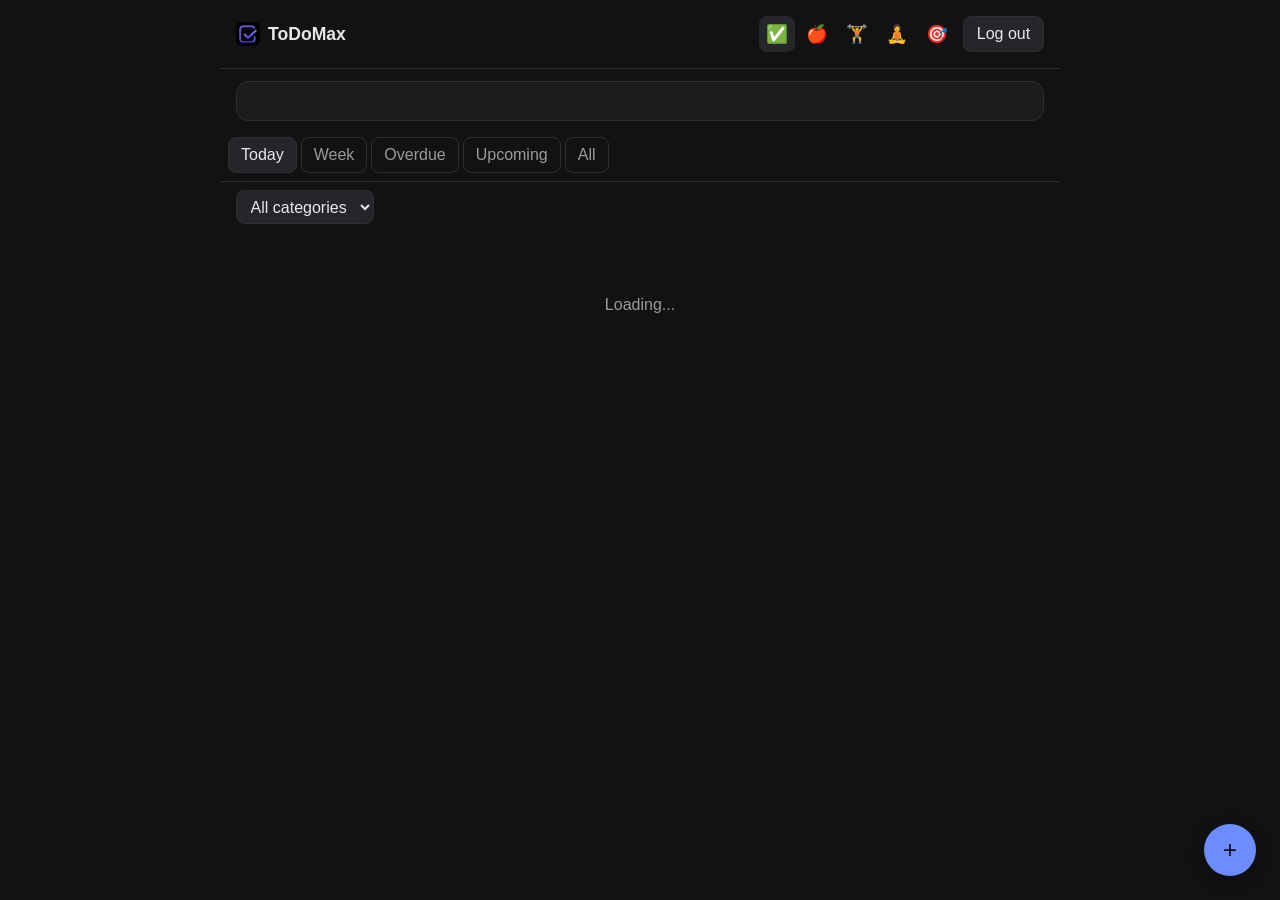
<file: frontend/index.html>
<!doctype html>
<html lang="en">
<head>
  <meta charset="utf-8" />
  <meta name="viewport" content="width=device-width, initial-scale=1, viewport-fit=cover" />
  <meta name="theme-color" content="#121212" />
  <title>ToDoMax</title>
  <link rel="manifest" href="manifest.json" />
  <link rel="icon" href="icon.png" type="image/png" />
  <link rel="apple-touch-icon" href="icon.png" />
  <link rel="stylesheet" href="css/style.css" />
</head>
<body>
  <div class="app">
    <header>
      <div class="brand">
        <img src="icon.png" alt="" class="brand-mark" />
        <h1>ToDoMax</h1>
      </div>
      <div class="header-right">
        <nav class="header-nav">
          <a href="index.html" class="icon-link active" aria-label="Tasks">&#9989;</a>
          <a href="nutrition.html" class="icon-link" aria-label="Nutrition">&#127822;</a>
          <a href="training.html" class="icon-link" aria-label="Training">&#127947;</a>
          <a href="wellness.html" class="icon-link" aria-label="Wellness">&#129496;</a>
          <a href="goals.html" class="icon-link" aria-label="Goals">&#127919;</a>
        </nav>
        <button id="logout">Log out</button>
      </div>
    </header>
    <section class="hero">
      <div class="hero-date" id="hero-date"></div>
      <div class="hero-stats" id="hero-stats"></div>
    </section>
    <section id="dashboard-today" class="dashboard-row"></section>
    <div id="weekly-review" class="week-summary hidden"></div>
    <nav class="tabs" id="view-tabs">
      <button data-view="today" class="active">Today</button>
      <button data-view="week">Week</button>
      <button data-view="overdue">Overdue</button>
      <button data-view="upcoming">Upcoming</button>
      <button data-view="all">All</button>
    </nav>
    <div class="category-filter">
      <select id="category-select">
        <option value="">All categories</option>
      </select>
    </div>
    <div id="week-summary" class="week-summary hidden"></div>
    <div id="week-days" class="week-days hidden"></div>
    <main>
      <p id="empty-state" class="empty-state">Loading...</p>
      <ul id="task-list" class="task-list"></ul>
    </main>
    <button id="new-task" class="fab">+</button>
  </div>

  <div id="modal-backdrop" class="modal-backdrop hidden">
    <form id="task-form" class="modal">
      <h2 id="modal-title">New task</h2>
      <div id="habit-presets" class="habit-presets"></div>
      <label>Title
        <input name="title" required maxlength="200" />
      </label>
      <label>Notes
        <textarea name="notes" rows="2"></textarea>
      </label>
      <div class="row">
        <label>Category
          <select id="category-input">
            <option value="">No category</option>
            <option>Health</option>
            <option>Study</option>
            <option>Fitness</option>
            <option>Personal</option>
            <option>Work</option>
            <option value="__other">Other...</option>
          </select>
        </label>
        <input name="category_other" id="category-other" class="hidden" placeholder="Category name" aria-label="Category name" maxlength="40" />
      </div>
      <div class="row">
        <label>Due date
          <input name="due_date" type="date" />
        </label>
        <label>Due time
          <input name="due_time" type="time" />
        </label>
      </div>
      <label>Repeat
        <select name="recurrence_type" id="recurrence-type">
          <option value="none">Never</option>
          <option value="daily">Every day</option>
          <option value="weekly">Specific days</option>
        </select>
      </label>
      <div id="recurrence-days" class="weekday-picker hidden">
        <button type="button" data-day="1">Mon</button>
        <button type="button" data-day="2">Tue</button>
        <button type="button" data-day="3">Wed</button>
        <button type="button" data-day="4">Thu</button>
        <button type="button" data-day="5">Fri</button>
        <button type="button" data-day="6">Sat</button>
        <button type="button" data-day="7">Sun</button>
        <button type="button" id="preset-weekdays" class="preset">Weekdays</button>
      </div>
      <div class="row">
        <label>Remind me
          <select id="reminder-preset">
            <option value="">No reminder</option>
            <option value="10">10 minutes before</option>
            <option value="30">30 minutes before</option>
            <option value="60">1 hour before</option>
            <option value="1440">1 day before</option>
            <option value="custom">Custom...</option>
          </select>
        </label>
        <input type="number" id="reminder-custom" class="hidden" min="1" placeholder="Minutes before" />
      </div>
      <div class="actions">
        <button type="button" id="delete-task" class="hidden">Delete</button>
        <span style="flex:1"></span>
        <button type="button" id="cancel-modal">Cancel</button>
        <button type="submit">Save</button>
      </div>
    </form>
  </div>

  <script type="module">
    import { supabase } from "./js/supabase-client.js";
    import { requireSession } from "./js/auth-guard.js";

    await requireSession();

    document.getElementById("logout").addEventListener("click", async () => {
      await supabase.auth.signOut();
      window.location.replace("login.html");
    });
  </script>
  <script type="module" src="js/app.js"></script>
  <script type="module" src="js/dashboard.js"></script>
</body>
</html>
</file>
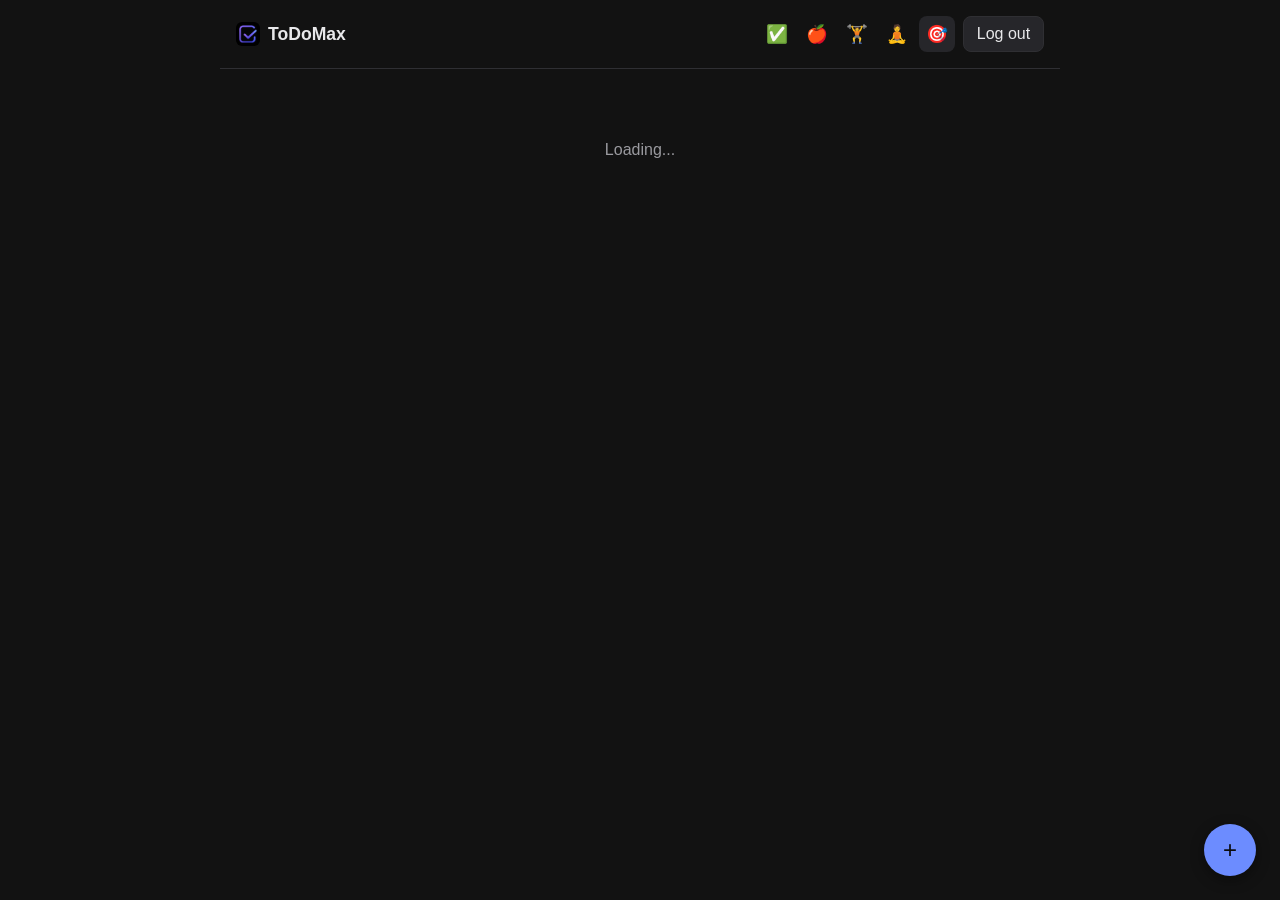
<file: frontend/goals.html>
<!doctype html>
<html lang="en">
<head>
  <meta charset="utf-8" />
  <meta name="viewport" content="width=device-width, initial-scale=1, viewport-fit=cover" />
  <meta name="theme-color" content="#121212" />
  <title>ToDoMax - Goals</title>
  <link rel="manifest" href="manifest.json" />
  <link rel="icon" href="icon.png" type="image/png" />
  <link rel="apple-touch-icon" href="icon.png" />
  <link rel="stylesheet" href="css/style.css" />
</head>
<body>
  <div class="app">
    <header>
      <div class="brand">
        <img src="icon.png" alt="" class="brand-mark" />
        <h1>ToDoMax</h1>
      </div>
      <div class="header-right">
        <nav class="header-nav">
          <a href="index.html" class="icon-link" aria-label="Tasks">&#9989;</a>
          <a href="nutrition.html" class="icon-link" aria-label="Nutrition">&#127822;</a>
          <a href="training.html" class="icon-link" aria-label="Training">&#127947;</a>
          <a href="wellness.html" class="icon-link" aria-label="Wellness">&#129496;</a>
          <a href="goals.html" class="icon-link active" aria-label="Goals">&#127919;</a>
        </nav>
        <button id="logout">Log out</button>
      </div>
    </header>
    <main>
      <p id="empty-state" class="empty-state">Loading...</p>
      <ul id="goal-list" class="task-list"></ul>
    </main>
    <button id="new-goal" class="fab">+</button>
  </div>

  <div id="modal-backdrop" class="modal-backdrop hidden">
    <form id="goal-form" class="modal">
      <h2 id="modal-title">New goal</h2>
      <label>Title
        <input name="title" required maxlength="200" />
      </label>
      <label>Notes
        <textarea name="notes" rows="2"></textarea>
      </label>
      <div class="row">
        <label>Timeframe
          <select name="timeframe" required>
            <option value="week">Week</option>
            <option value="month">Month</option>
            <option value="year">Year</option>
            <option value="lifetime">Lifetime</option>
          </select>
        </label>
        <label>Target date (optional)
          <input name="target_date" type="date" />
        </label>
      </div>
      <div class="actions">
        <button type="button" id="delete-goal" class="hidden">Delete</button>
        <span style="flex:1"></span>
        <button type="button" id="cancel-modal">Cancel</button>
        <button type="submit">Save</button>
      </div>
    </form>
  </div>

  <script type="module">
    import { supabase } from "./js/supabase-client.js";
    import { requireSession } from "./js/auth-guard.js";

    await requireSession();

    document.getElementById("logout").addEventListener("click", async () => {
      await supabase.auth.signOut();
      window.location.replace("login.html");
    });
  </script>
  <script type="module" src="js/goals.js"></script>
</body>
</html>
</file>
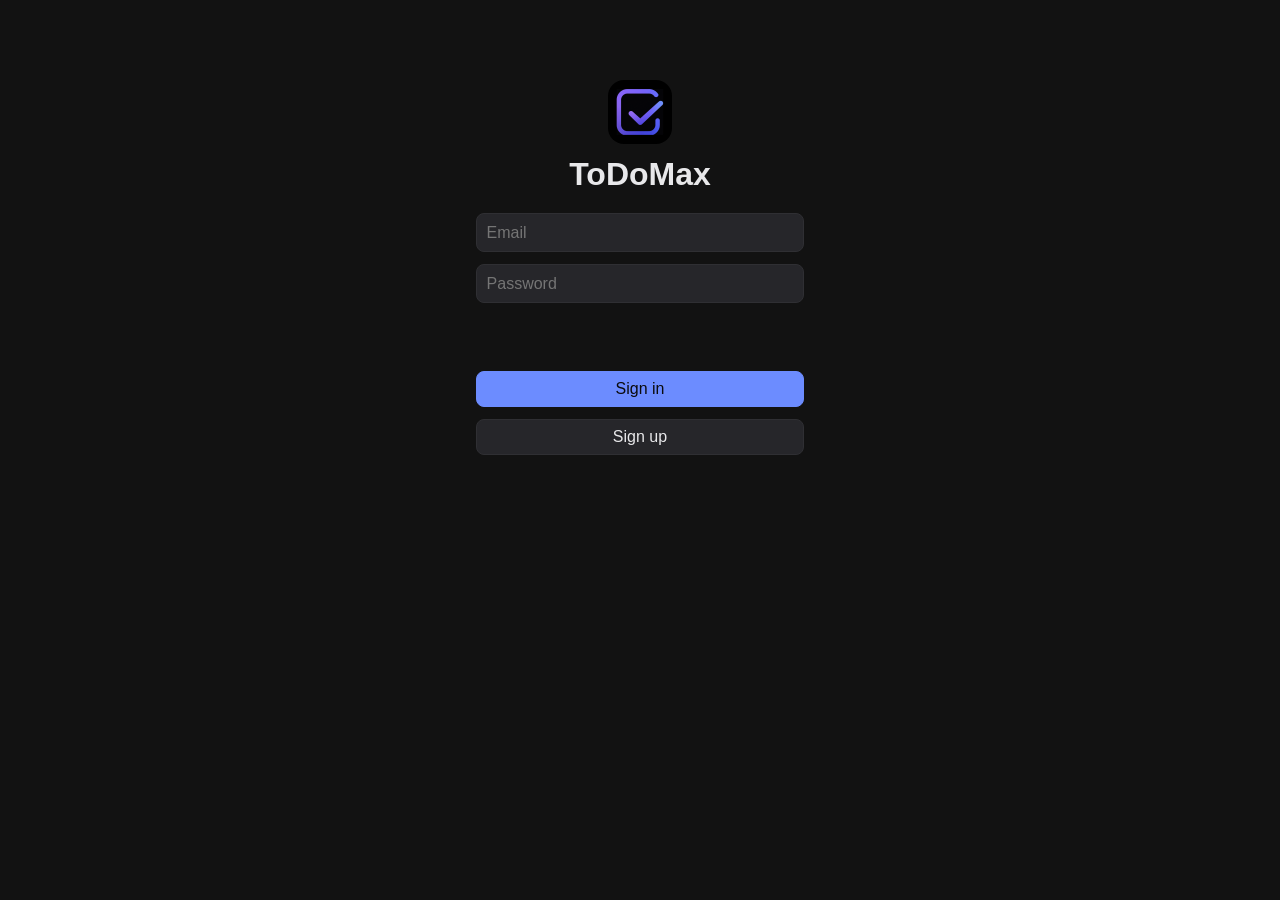
<file: frontend/login.html>
<!doctype html>
<html lang="en">
<head>
  <meta charset="utf-8" />
  <meta name="viewport" content="width=device-width, initial-scale=1, viewport-fit=cover" />
  <meta name="theme-color" content="#121212" />
  <title>ToDoMax - Sign in</title>
  <link rel="icon" href="icon.png" type="image/png" />
  <link rel="apple-touch-icon" href="icon.png" />
  <link rel="stylesheet" href="css/style.css" />
</head>
<body>
  <div class="auth-page">
    <img src="icon.png" alt="" class="brand-mark brand-mark-lg" />
    <h1>ToDoMax</h1>
    <input id="email" type="email" placeholder="Email" autocomplete="email" />
    <input id="password" type="password" placeholder="Password" autocomplete="current-password" />
    <p id="error" class="error"></p>
    <button id="signin">Sign in</button>
    <button id="signup">Sign up</button>
  </div>

  <script type="module">
    import { supabase } from "./js/supabase-client.js";

    const emailEl = document.getElementById("email");
    const passwordEl = document.getElementById("password");
    const errorEl = document.getElementById("error");

    const { data } = await supabase.auth.getSession();
    if (data.session) {
      window.location.replace("index.html");
    }

    function showError(err) {
      errorEl.textContent = err?.message ?? String(err);
    }

    const signinBtn = document.getElementById("signin");
    const signupBtn = document.getElementById("signup");

    signinBtn.addEventListener("click", async () => {
      errorEl.textContent = "";
      errorEl.classList.remove("info");
      signinBtn.disabled = true;
      signupBtn.disabled = true;
      const { error } = await supabase.auth.signInWithPassword({
        email: emailEl.value,
        password: passwordEl.value,
      });
      signinBtn.disabled = false;
      signupBtn.disabled = false;
      if (error) return showError(error);
      window.location.replace("index.html");
    });

    signupBtn.addEventListener("click", async () => {
      errorEl.textContent = "";
      errorEl.classList.remove("info");
      signinBtn.disabled = true;
      signupBtn.disabled = true;
      const { data, error } = await supabase.auth.signUp({
        email: emailEl.value,
        password: passwordEl.value,
      });
      signinBtn.disabled = false;
      signupBtn.disabled = false;
      if (error) return showError(error);
      if (!data.session) {
        errorEl.textContent = "Check your email to confirm your account, then sign in.";
        errorEl.classList.add("info");
        return;
      }
      window.location.replace("index.html");
    });
  </script>
</body>
</html>
</file>
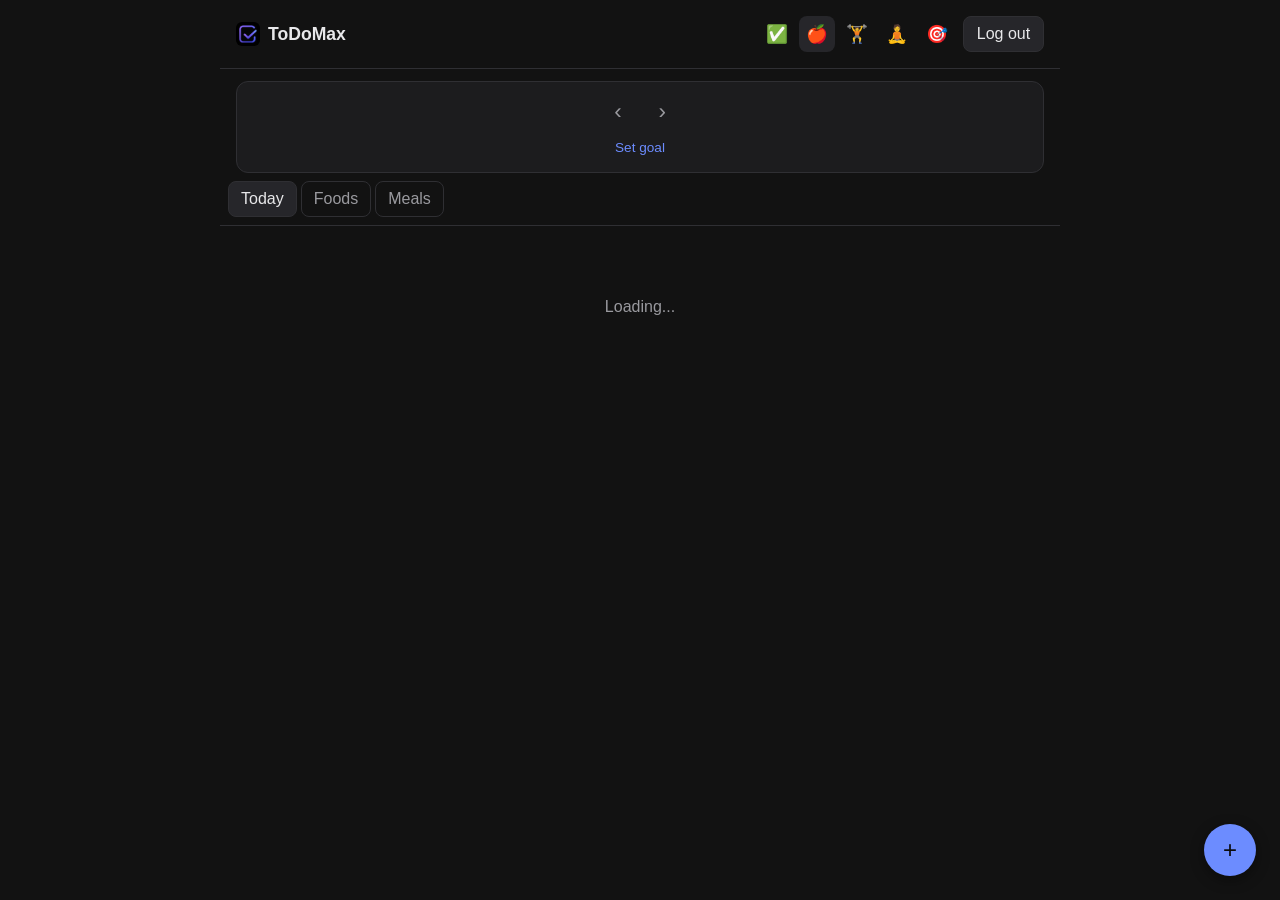
<file: frontend/nutrition.html>
<!doctype html>
<html lang="en">
<head>
  <meta charset="utf-8" />
  <meta name="viewport" content="width=device-width, initial-scale=1, viewport-fit=cover" />
  <meta name="theme-color" content="#121212" />
  <title>ToDoMax - Nutrition</title>
  <link rel="manifest" href="manifest.json" />
  <link rel="icon" href="icon.png" type="image/png" />
  <link rel="apple-touch-icon" href="icon.png" />
  <link rel="stylesheet" href="css/style.css" />
</head>
<body>
  <div class="app">
    <header>
      <div class="brand">
        <img src="icon.png" alt="" class="brand-mark" />
        <h1>ToDoMax</h1>
      </div>
      <div class="header-right">
        <nav class="header-nav">
          <a href="index.html" class="icon-link" aria-label="Tasks">&#9989;</a>
          <a href="nutrition.html" class="icon-link active" aria-label="Nutrition">&#127822;</a>
          <a href="training.html" class="icon-link" aria-label="Training">&#127947;</a>
          <a href="wellness.html" class="icon-link" aria-label="Wellness">&#129496;</a>
          <a href="goals.html" class="icon-link" aria-label="Goals">&#127919;</a>
        </nav>
        <button id="logout">Log out</button>
      </div>
    </header>
    <section class="hero">
      <div class="hero-date-nav">
        <button type="button" id="prev-day" aria-label="Previous day">&lsaquo;</button>
        <div class="hero-date" id="hero-date"></div>
        <button type="button" id="next-day" aria-label="Next day">&rsaquo;</button>
      </div>
      <div class="hero-stats" id="hero-stats"></div>
      <button type="button" id="set-target" class="link-button">Set goal</button>
    </section>
    <div id="calorie-trend" class="trend-card hidden"></div>
    <nav class="tabs" id="view-tabs">
      <button data-view="today" class="active">Today</button>
      <button data-view="foods">Foods</button>
      <button data-view="meals">Meals</button>
    </nav>
    <main>
      <p id="empty-state" class="empty-state">Loading...</p>
      <ul id="item-list" class="task-list"></ul>
    </main>
    <button id="new-item" class="fab">+</button>
  </div>

  <div id="modal-backdrop" class="modal-backdrop hidden">
    <form id="log-form" class="modal hidden">
      <h2 id="log-modal-title">Log food</h2>
      <div class="row">
        <button type="button" data-source="food" class="source-toggle active">Food</button>
        <button type="button" data-source="meal" class="source-toggle">Meal</button>
      </div>
      <label>Which one
        <input id="log-source-input" list="log-source-options" placeholder="Type to search..." autocomplete="off" required />
        <datalist id="log-source-options"></datalist>
      </label>
      <div class="row">
        <label>Servings
          <input name="servings" type="number" min="0.1" step="0.1" value="1" required />
        </label>
        <label>Date
          <input name="log_date" type="date" required />
        </label>
      </div>
      <div class="actions">
        <button type="button" id="delete-entry" class="hidden">Delete</button>
        <span style="flex:1"></span>
        <button type="button" class="cancel-modal">Cancel</button>
        <button type="submit">Log it</button>
      </div>
    </form>

    <form id="food-form" class="modal hidden">
      <h2 id="food-modal-title">New food</h2>
      <label>Name
        <input name="name" required maxlength="200" />
      </label>
      <label>Serving label
        <input name="serving_label" placeholder="e.g. 100g, 1 cup" maxlength="40" />
      </label>
      <div class="row">
        <label>Calories
          <input name="calories" type="number" min="0" step="1" value="0" />
        </label>
        <label>Protein (g)
          <input name="protein_g" type="number" min="0" step="0.1" value="0" />
        </label>
      </div>
      <div class="row">
        <label>Carbs (g)
          <input name="carbs_g" type="number" min="0" step="0.1" value="0" />
        </label>
        <label>Fat (g)
          <input name="fat_g" type="number" min="0" step="0.1" value="0" />
        </label>
      </div>
      <div class="actions">
        <button type="button" id="delete-food" class="hidden">Delete</button>
        <span style="flex:1"></span>
        <button type="button" class="cancel-modal">Cancel</button>
        <button type="submit">Save</button>
      </div>
    </form>

    <form id="meal-form" class="modal hidden">
      <h2 id="meal-modal-title">New meal</h2>
      <label>Name
        <input name="name" required maxlength="200" />
      </label>
      <div id="meal-items"></div>
      <datalist id="meal-item-foods"></datalist>
      <button type="button" id="add-meal-item">+ Add food</button>
      <div class="actions">
        <button type="button" id="delete-meal" class="hidden">Delete</button>
        <span style="flex:1"></span>
        <button type="button" class="cancel-modal">Cancel</button>
        <button type="submit">Save</button>
      </div>
    </form>

    <form id="target-form" class="modal hidden">
      <h2>Daily nutrition goal</h2>
      <p class="modal-hint">All optional - leave blank to skip a target.</p>
      <div class="row">
        <label>Calories
          <input name="calories" type="number" min="0" step="1" />
        </label>
        <label>Protein (g)
          <input name="protein_g" type="number" min="0" step="1" />
        </label>
      </div>
      <div class="row">
        <label>Carbs (g)
          <input name="carbs_g" type="number" min="0" step="1" />
        </label>
        <label>Fat (g)
          <input name="fat_g" type="number" min="0" step="1" />
        </label>
      </div>
      <div class="actions">
        <span style="flex:1"></span>
        <button type="button" class="cancel-modal">Cancel</button>
        <button type="submit">Save</button>
      </div>
    </form>
  </div>

  <script type="module">
    import { supabase } from "./js/supabase-client.js";
    import { requireSession } from "./js/auth-guard.js";

    await requireSession();

    document.getElementById("logout").addEventListener("click", async () => {
      await supabase.auth.signOut();
      window.location.replace("login.html");
    });
  </script>
  <script type="module" src="js/nutrition.js"></script>
</body>
</html>
</file>
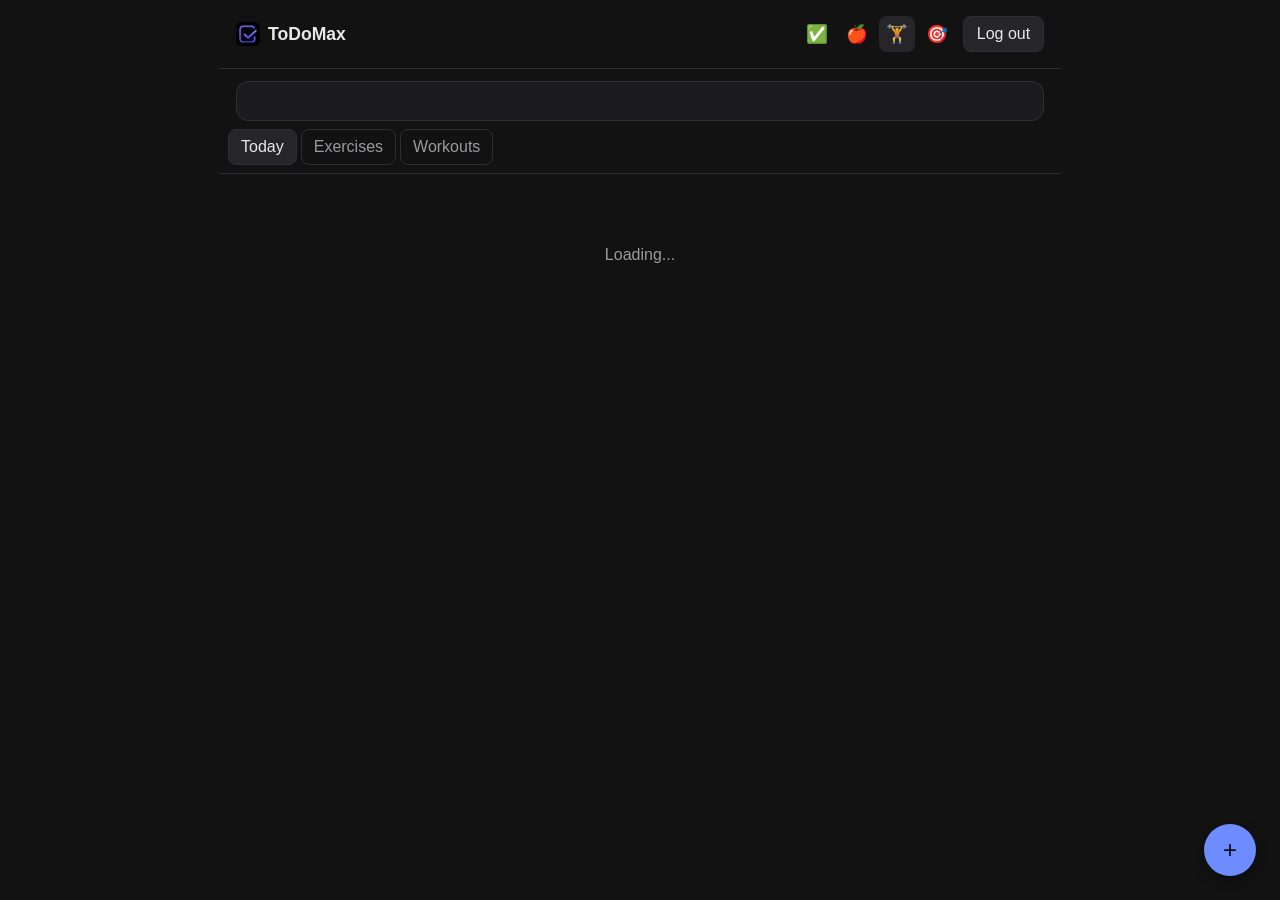
<file: frontend/training.html>
<!doctype html>
<html lang="en">
<head>
  <meta charset="utf-8" />
  <meta name="viewport" content="width=device-width, initial-scale=1, viewport-fit=cover" />
  <meta name="theme-color" content="#121212" />
  <title>ToDoMax - Training</title>
  <link rel="manifest" href="manifest.json" />
  <link rel="icon" href="icon.png" type="image/png" />
  <link rel="apple-touch-icon" href="icon.png" />
  <link rel="stylesheet" href="css/style.css" />
</head>
<body>
  <div class="app">
    <header>
      <div class="brand">
        <img src="icon.png" alt="" class="brand-mark" />
        <h1>ToDoMax</h1>
      </div>
      <div class="header-right">
        <nav class="header-nav">
          <a href="index.html" class="icon-link" aria-label="Tasks">&#9989;</a>
          <a href="nutrition.html" class="icon-link" aria-label="Nutrition">&#127822;</a>
          <a href="training.html" class="icon-link active" aria-label="Training">&#127947;</a>
          <a href="goals.html" class="icon-link" aria-label="Goals">&#127919;</a>
        </nav>
        <button id="logout">Log out</button>
      </div>
    </header>
    <section class="hero">
      <div class="hero-date" id="hero-date"></div>
      <div class="hero-stats" id="hero-stats"></div>
    </section>
    <nav class="tabs" id="view-tabs">
      <button data-view="today" class="active">Today</button>
      <button data-view="exercises">Exercises</button>
      <button data-view="workouts">Workouts</button>
    </nav>
    <main>
      <div id="pr-list" class="pr-list hidden"></div>
      <p id="empty-state" class="empty-state">Loading...</p>
      <ul id="item-list" class="task-list"></ul>
    </main>
    <button id="new-item" class="fab">+</button>
  </div>

  <div id="modal-backdrop" class="modal-backdrop hidden">
    <form id="set-form" class="modal hidden">
      <h2>Log set</h2>
      <label>Exercise
        <select name="exercise_id" required></select>
      </label>
      <div class="row">
        <label>Weight
          <input name="weight" type="number" min="0" step="0.5" required />
        </label>
        <label>Reps
          <input name="reps" type="number" min="1" step="1" required />
        </label>
      </div>
      <div class="row">
        <label>RPE
          <input name="rpe" type="number" min="1" max="10" step="0.5" />
        </label>
        <label>Date
          <input name="performed_on" type="date" required />
        </label>
      </div>
      <label>Notes
        <textarea name="notes" rows="2"></textarea>
      </label>
      <div class="actions">
        <span style="flex:1"></span>
        <button type="button" class="cancel-modal">Cancel</button>
        <button type="submit">Save</button>
      </div>
    </form>

    <form id="exercise-form" class="modal hidden">
      <h2 id="exercise-modal-title">New exercise</h2>
      <label>Name
        <input name="name" required maxlength="120" />
      </label>
      <label>Category
        <input name="category" list="category-options" maxlength="60" placeholder="e.g. Push, Pull, Legs" />
        <datalist id="category-options"></datalist>
      </label>
      <label>Notes
        <textarea name="notes" rows="2"></textarea>
      </label>
      <div class="actions">
        <button type="button" id="delete-exercise" class="hidden">Delete</button>
        <span style="flex:1"></span>
        <button type="button" class="cancel-modal">Cancel</button>
        <button type="submit">Save</button>
      </div>
    </form>

    <form id="template-form" class="modal hidden">
      <h2 id="template-modal-title">New workout</h2>
      <label>Name
        <input name="name" required maxlength="120" />
      </label>
      <div id="template-items"></div>
      <button type="button" id="add-template-item">+ Add exercise</button>
      <div class="actions">
        <button type="button" id="delete-template" class="hidden">Delete</button>
        <span style="flex:1"></span>
        <button type="button" class="cancel-modal">Cancel</button>
        <button type="submit">Save</button>
      </div>
    </form>
  </div>

  <script type="module">
    import { supabase } from "./js/supabase-client.js";
    import { requireSession } from "./js/auth-guard.js";

    await requireSession();

    document.getElementById("logout").addEventListener("click", async () => {
      await supabase.auth.signOut();
      window.location.replace("login.html");
    });
  </script>
  <script type="module" src="js/training.js"></script>
</body>
</html>
</file>
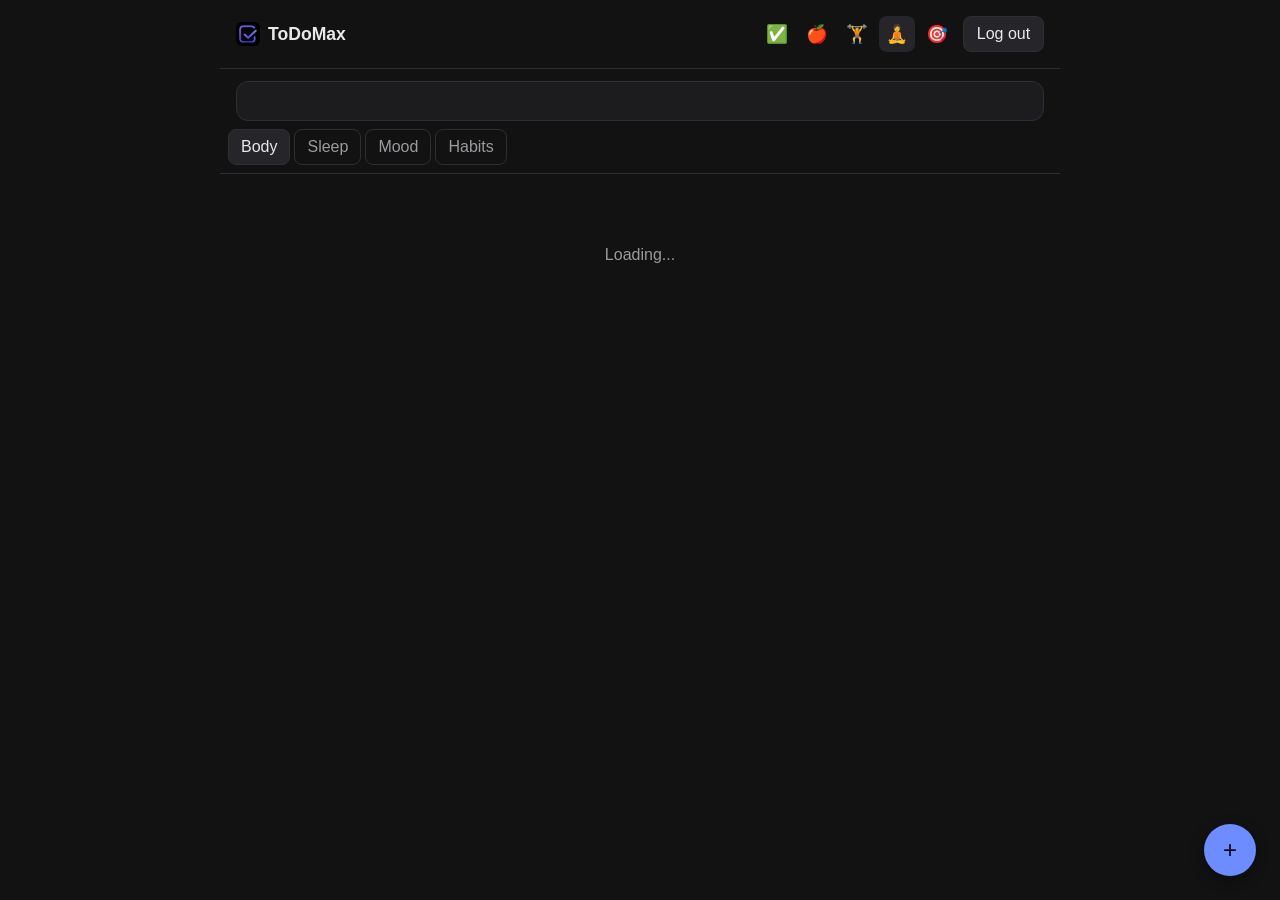
<file: frontend/wellness.html>
<!doctype html>
<html lang="en">
<head>
  <meta charset="utf-8" />
  <meta name="viewport" content="width=device-width, initial-scale=1, viewport-fit=cover" />
  <meta name="theme-color" content="#121212" />
  <title>ToDoMax - Wellness</title>
  <link rel="manifest" href="manifest.json" />
  <link rel="icon" href="icon.png" type="image/png" />
  <link rel="apple-touch-icon" href="icon.png" />
  <link rel="stylesheet" href="css/style.css" />
</head>
<body>
  <div class="app">
    <header>
      <div class="brand">
        <img src="icon.png" alt="" class="brand-mark" />
        <h1>ToDoMax</h1>
      </div>
      <div class="header-right">
        <nav class="header-nav">
          <a href="index.html" class="icon-link" aria-label="Tasks">&#9989;</a>
          <a href="nutrition.html" class="icon-link" aria-label="Nutrition">&#127822;</a>
          <a href="training.html" class="icon-link" aria-label="Training">&#127947;</a>
          <a href="wellness.html" class="icon-link active" aria-label="Wellness">&#129496;</a>
          <a href="goals.html" class="icon-link" aria-label="Goals">&#127919;</a>
        </nav>
        <button id="logout">Log out</button>
      </div>
    </header>
    <section class="hero">
      <div class="hero-date" id="hero-date"></div>
      <div class="hero-stats" id="hero-stats"></div>
    </section>
    <div id="weight-trend" class="trend-card hidden"></div>
    <nav class="tabs" id="view-tabs">
      <button data-view="body" class="active">Body</button>
      <button data-view="sleep">Sleep</button>
      <button data-view="mood">Mood</button>
      <button data-view="habits">Habits</button>
    </nav>
    <main>
      <p id="empty-state" class="empty-state">Loading...</p>
      <ul id="item-list" class="task-list"></ul>
    </main>
    <button id="new-item" class="fab">+</button>
  </div>

  <div id="modal-backdrop" class="modal-backdrop hidden">
    <form id="body-form" class="modal hidden">
      <h2 id="body-modal-title">New weigh-in</h2>
      <label>Weight
        <input name="weight" type="number" min="0" step="0.1" required />
      </label>
      <label>Date
        <input name="log_date" type="date" required />
      </label>
      <label>Notes
        <textarea name="notes" rows="2"></textarea>
      </label>
      <div class="actions">
        <button type="button" id="delete-body-metric" class="hidden">Delete</button>
        <span style="flex:1"></span>
        <button type="button" class="cancel-modal">Cancel</button>
        <button type="submit">Save</button>
      </div>
    </form>

    <form id="sleep-form" class="modal hidden">
      <h2 id="sleep-modal-title">New sleep log</h2>
      <div class="row">
        <label>Hours
          <input name="hours" type="number" min="0" max="24" step="0.1" required />
        </label>
        <label>Quality (1-5)
          <select name="quality">
            <option value="">-</option>
            <option value="1">1</option>
            <option value="2">2</option>
            <option value="3">3</option>
            <option value="4">4</option>
            <option value="5">5</option>
          </select>
        </label>
      </div>
      <label>Date
        <input name="log_date" type="date" required />
      </label>
      <label>Notes
        <textarea name="notes" rows="2"></textarea>
      </label>
      <div class="actions">
        <button type="button" id="delete-sleep-log" class="hidden">Delete</button>
        <span style="flex:1"></span>
        <button type="button" class="cancel-modal">Cancel</button>
        <button type="submit">Save</button>
      </div>
    </form>

    <form id="mood-form" class="modal hidden">
      <h2 id="mood-modal-title">New mood log</h2>
      <label>Mood (1-5)
        <select name="mood" required>
          <option value="1">1 - Rough</option>
          <option value="2">2</option>
          <option value="3" selected>3 - Okay</option>
          <option value="4">4</option>
          <option value="5">5 - Great</option>
        </select>
      </label>
      <label>Date
        <input name="log_date" type="date" required />
      </label>
      <label>Notes
        <textarea name="notes" rows="2"></textarea>
      </label>
      <div class="actions">
        <button type="button" id="delete-mood-log" class="hidden">Delete</button>
        <span style="flex:1"></span>
        <button type="button" class="cancel-modal">Cancel</button>
        <button type="submit">Save</button>
      </div>
    </form>
  </div>

  <script type="module">
    import { supabase } from "./js/supabase-client.js";
    import { requireSession } from "./js/auth-guard.js";

    await requireSession();

    document.getElementById("logout").addEventListener("click", async () => {
      await supabase.auth.signOut();
      window.location.replace("login.html");
    });
  </script>
  <script type="module" src="js/wellness.js"></script>
</body>
</html>
</file>
<file: frontend/css/style.css>
:root {
  color-scheme: dark;
  --bg: #121212;
  --surface: #1c1c1e;
  --surface-2: #26262a;
  --text: #e8e8ea;
  --text-dim: #9a9a9f;
  --accent: #6c8cff;
  --danger: #ff6b6b;
  --border: #2f2f33;
}

* {
  box-sizing: border-box;
}

body {
  margin: 0;
  background: var(--bg);
  color: var(--text);
  font-family: -apple-system, BlinkMacSystemFont, "Segoe UI", Roboto, sans-serif;
  -webkit-font-smoothing: antialiased;
}

.app {
  max-width: 640px;
  margin: 0 auto;
  min-height: 100vh;
  display: flex;
  flex-direction: column;
}

header {
  padding: 1rem;
  border-bottom: 1px solid var(--border);
  display: flex;
  justify-content: space-between;
  align-items: center;
}

header h1 {
  font-size: 1.1rem;
  margin: 0;
}

.brand {
  display: flex;
  align-items: center;
  gap: 0.5rem;
}

.header-right {
  display: flex;
  align-items: center;
  gap: 0.5rem;
}

.header-nav {
  display: flex;
  gap: 0.25rem;
}

.icon-link {
  display: flex;
  align-items: center;
  justify-content: center;
  width: 2.25rem;
  height: 2.25rem;
  border-radius: 8px;
  font-size: 1.1rem;
  text-decoration: none;
}

.icon-link.active {
  background: var(--surface-2);
}

.brand-mark {
  width: 24px;
  height: 24px;
  border-radius: 6px;
}

.brand-mark-lg {
  width: 64px;
  height: 64px;
  border-radius: 16px;
  margin: 0 auto;
  display: block;
}

button {
  font: inherit;
  color: var(--text);
  background: var(--surface-2);
  border: 1px solid var(--border);
  border-radius: 8px;
  padding: 0.5rem 0.8rem;
  cursor: pointer;
}

button:hover {
  background: var(--surface);
}

.category-filter {
  padding: 0.5rem 1rem 0;
}

.category-filter select {
  background: var(--surface-2);
  border: 1px solid var(--border);
  border-radius: 8px;
  color: var(--text);
  padding: 0.4rem 0.6rem;
  font: inherit;
}

nav.tabs {
  display: flex;
  gap: 0.25rem;
  padding: 0.5rem;
  overflow-x: auto;
  border-bottom: 1px solid var(--border);
}

nav.tabs button {
  flex: none;
  background: transparent;
  border: 1px solid var(--border);
  color: var(--text-dim);
  padding: 0.5rem 0.75rem;
}

nav.tabs button.active {
  color: var(--text);
  background: var(--surface-2);
}

main {
  flex: 1;
  padding: 0.5rem 1rem 6rem;
}

.task-list {
  list-style: none;
  margin: 0;
  padding: 0;
  display: flex;
  flex-direction: column;
  gap: 0.5rem;
}

.task-group {
  background: var(--surface);
  border: 1px solid var(--border);
  border-left: 3px solid var(--cat-color, var(--accent));
  border-radius: 10px;
  padding: 0.6rem 0.75rem;
}

.task-group-header {
  display: flex;
  align-items: center;
  gap: 0.4rem;
  font-weight: 500;
  margin-bottom: 0.5rem;
}

.cat-dot {
  display: inline-block;
  flex-shrink: 0;
  width: 0.55rem;
  height: 0.55rem;
  border-radius: 50%;
  background: var(--cat-color, var(--accent));
  vertical-align: middle;
}

.week-summary .cat-dot {
  margin-right: 0.3rem;
}

.task-group-header .cat-name {
  overflow: hidden;
  text-overflow: ellipsis;
  white-space: nowrap;
}

.task-group-header .cat-count {
  flex-shrink: 0;
  margin-left: auto;
  font-weight: 400;
  font-size: 0.8rem;
  color: var(--text-dim);
}

.task-group-list {
  list-style: none;
  margin: 0;
  padding: 0;
  display: flex;
  flex-direction: column;
  gap: 0.4rem;
}

.task-group .task {
  background: var(--surface-2);
}

.task {
  background: var(--surface);
  border: 1px solid var(--border);
  border-radius: 10px;
  padding: 0.75rem;
  display: flex;
  gap: 0.75rem;
  align-items: flex-start;
}

.task input[type="checkbox"] {
  margin-top: 0.1rem;
  width: 1.5rem;
  height: 1.5rem;
  accent-color: var(--accent);
}

.task .title {
  font-weight: 500;
}

.task.done .title {
  text-decoration: line-through;
  color: var(--text-dim);
}

.task .meta {
  font-size: 0.8rem;
  color: var(--text-dim);
  margin-top: 0.15rem;
}

.task .body {
  flex: 1;
}

.task-manage {
  cursor: pointer;
  align-items: center;
}

.task-manage:hover {
  background: var(--surface-2);
}

.task-manage .chevron {
  color: var(--text-dim);
  font-size: 1.2rem;
  flex-shrink: 0;
  margin-left: auto;
}

.empty-state {
  text-align: center;
  color: var(--text-dim);
  padding: 3rem 1rem;
}

.fab {
  position: fixed;
  bottom: calc(1.5rem + env(safe-area-inset-bottom));
  right: 1.5rem;
  width: 3.25rem;
  height: 3.25rem;
  border-radius: 50%;
  background: var(--accent);
  color: #0b0b0d;
  font-size: 1.5rem;
  border: none;
  box-shadow: 0 4px 14px rgba(0, 0, 0, 0.4);
}

.modal-backdrop {
  position: fixed;
  inset: 0;
  background: rgba(0, 0, 0, 0.6);
  display: flex;
  align-items: flex-end;
  justify-content: center;
}

.modal {
  background: var(--surface);
  border-radius: 16px 16px 0 0;
  width: 100%;
  max-width: 640px;
  padding: 1.25rem;
  display: flex;
  flex-direction: column;
  gap: 0.75rem;
}

.modal input,
.modal textarea,
.modal select {
  width: 100%;
  background: var(--surface-2);
  border: 1px solid var(--border);
  border-radius: 8px;
  color: var(--text);
  padding: 0.6rem;
  font: inherit;
}

.modal label {
  font-size: 0.85rem;
  color: var(--text-dim);
  display: flex;
  flex-direction: column;
  gap: 0.3rem;
}

.modal .row {
  display: flex;
  gap: 0.5rem;
}

.modal .actions {
  display: flex;
  justify-content: space-between;
  margin-top: 0.5rem;
}

#delete-task.confirm {
  background: var(--danger);
  border-color: var(--danger);
  color: #0b0b0d;
}

#delete-exercise.confirm,
#delete-food.confirm,
#delete-meal.confirm,
#delete-template.confirm,
#delete-entry.confirm,
#delete-body-metric.confirm,
#delete-sleep-log.confirm,
#delete-mood-log.confirm {
  background: var(--danger);
  border-color: var(--danger);
  color: #0b0b0d;
}

.trend-card {
  margin: 0.5rem 1rem 0;
  padding: 0.75rem;
  background: var(--surface);
  border: 1px solid var(--border);
  border-radius: 10px;
}

.trend-card .trend-label {
  font-size: 0.8rem;
  color: var(--text-dim);
  margin-bottom: 0.4rem;
}

.dashboard-row {
  display: grid;
  grid-template-columns: repeat(auto-fit, minmax(140px, 1fr));
  gap: 0.5rem;
  margin: 0.5rem 1rem 0;
}

.dashboard-card {
  background: var(--surface);
  border: 1px solid var(--border);
  border-radius: 10px;
  padding: 0.6rem 0.75rem;
  text-align: center;
}

.dashboard-card .label {
  font-size: 0.75rem;
  color: var(--text-dim);
}

.dashboard-card .value {
  font-size: 1.1rem;
  font-weight: 600;
  margin-top: 0.2rem;
}

.pr-list {
  display: flex;
  flex-wrap: wrap;
  gap: 0.4rem;
  margin-bottom: 0.75rem;
}

.weekday-picker {
  display: flex;
  flex-wrap: wrap;
  gap: 0.4rem;
}

.weekday-picker button {
  padding: 0.4rem 0.6rem;
  font-size: 0.85rem;
}

.weekday-picker button.active {
  background: var(--accent);
  color: #0b0b0d;
  border-color: var(--accent);
}

.weekday-picker button.preset {
  margin-left: auto;
  color: var(--text-dim);
}

.habit-presets {
  display: flex;
  flex-wrap: wrap;
  gap: 0.4rem;
}

.habit-presets button {
  padding: 0.35rem 0.6rem;
  font-size: 0.8rem;
  background: transparent;
  color: var(--text-dim);
}

.hero {
  background: var(--surface);
  border: 1px solid var(--border);
  border-radius: 12px;
  margin: 0.75rem 1rem 0;
  padding: 1rem;
  text-align: center;
}

.hero-date {
  font-size: 1.4rem;
  font-weight: 600;
}

.hero-date-nav {
  display: flex;
  align-items: center;
  justify-content: center;
  gap: 0.75rem;
}

.hero-date-nav button {
  background: none;
  border: none;
  color: var(--text-dim);
  font-size: 1.4rem;
  line-height: 1;
  padding: 0.2rem 0.4rem;
}

.hero-date-nav button:disabled {
  opacity: 0.3;
}

.hero-stats {
  margin-top: 0.4rem;
  color: var(--text-dim);
  font-size: 0.95rem;
  display: flex;
  gap: 0.5rem;
  justify-content: center;
  align-items: center;
  flex-wrap: wrap;
}

.hero-stats .overdue-pill,
.hero-stats .pill {
  background: none;
  border: 1px solid var(--danger);
  color: var(--danger);
  border-radius: 999px;
  padding: 0.2rem 0.6rem;
  font-size: 0.85rem;
}

.hero-stats .pill.pill-accent {
  border-color: var(--accent);
  color: var(--accent);
}

.link-button {
  background: none;
  border: none;
  color: var(--accent);
  font-size: 0.85rem;
  padding: 0;
  margin-top: 0.4rem;
}

.modal-hint {
  font-size: 0.85rem;
  color: var(--text-dim);
  margin: -0.4rem 0 0;
}

.source-toggle.active {
  background: var(--accent);
  color: #0b0b0d;
  border-color: var(--accent);
}

.meal-item-row {
  display: flex;
  gap: 0.5rem;
  align-items: center;
  margin-bottom: 0.4rem;
}

.meal-item-row select {
  flex: 2;
}

.meal-item-row input {
  flex: 1;
}

.meal-item-row input.meal-item-food {
  flex: 2;
}

.meal-item-row button {
  flex: none;
}

.week-days {
  display: grid;
  grid-template-columns: repeat(7, 1fr);
  gap: 0.35rem;
  margin: 0.5rem 1rem 0;
}

.week-days button {
  display: flex;
  flex-direction: column;
  align-items: center;
  gap: 0.2rem;
  padding: 0.5rem 0.2rem;
  background: var(--surface);
}

.week-days button.today {
  border-color: var(--accent);
}

.week-days button.selected {
  background: var(--accent);
  color: #0b0b0d;
}

.week-days .dow {
  font-size: 0.7rem;
  color: var(--text-dim);
}

.week-days button.selected .dow {
  color: #0b0b0d;
}

.week-days .count {
  font-size: 0.75rem;
}

.week-summary {
  margin: 0.5rem 1rem 0;
  padding: 0.75rem;
  background: var(--surface);
  border: 1px solid var(--border);
  border-radius: 10px;
}

.week-summary .total {
  font-weight: 500;
  margin-bottom: 0.4rem;
}

.week-summary .categories {
  display: flex;
  flex-wrap: wrap;
  gap: 0.5rem;
  font-size: 0.8rem;
  color: var(--text-dim);
}

.hidden {
  display: none !important;
}

.auth-page {
  max-width: 360px;
  margin: 4rem auto;
  padding: 1rem;
  display: flex;
  flex-direction: column;
  gap: 0.75rem;
}

.auth-page h1 {
  text-align: center;
  margin: 0 0 0.5rem;
}

.auth-page input {
  background: var(--surface-2);
  border: 1px solid var(--border);
  border-radius: 8px;
  color: var(--text);
  padding: 0.6rem;
  font: inherit;
}

.auth-page #signin {
  background: var(--accent);
  border-color: var(--accent);
  color: #0b0b0d;
  font-weight: 500;
}

.error {
  color: var(--danger);
  font-size: 0.85rem;
  min-height: 1.2em;
}

.error.info {
  color: var(--accent);
}

@media (min-width: 900px) {
  .app {
    max-width: 840px;
  }
}
</file>
